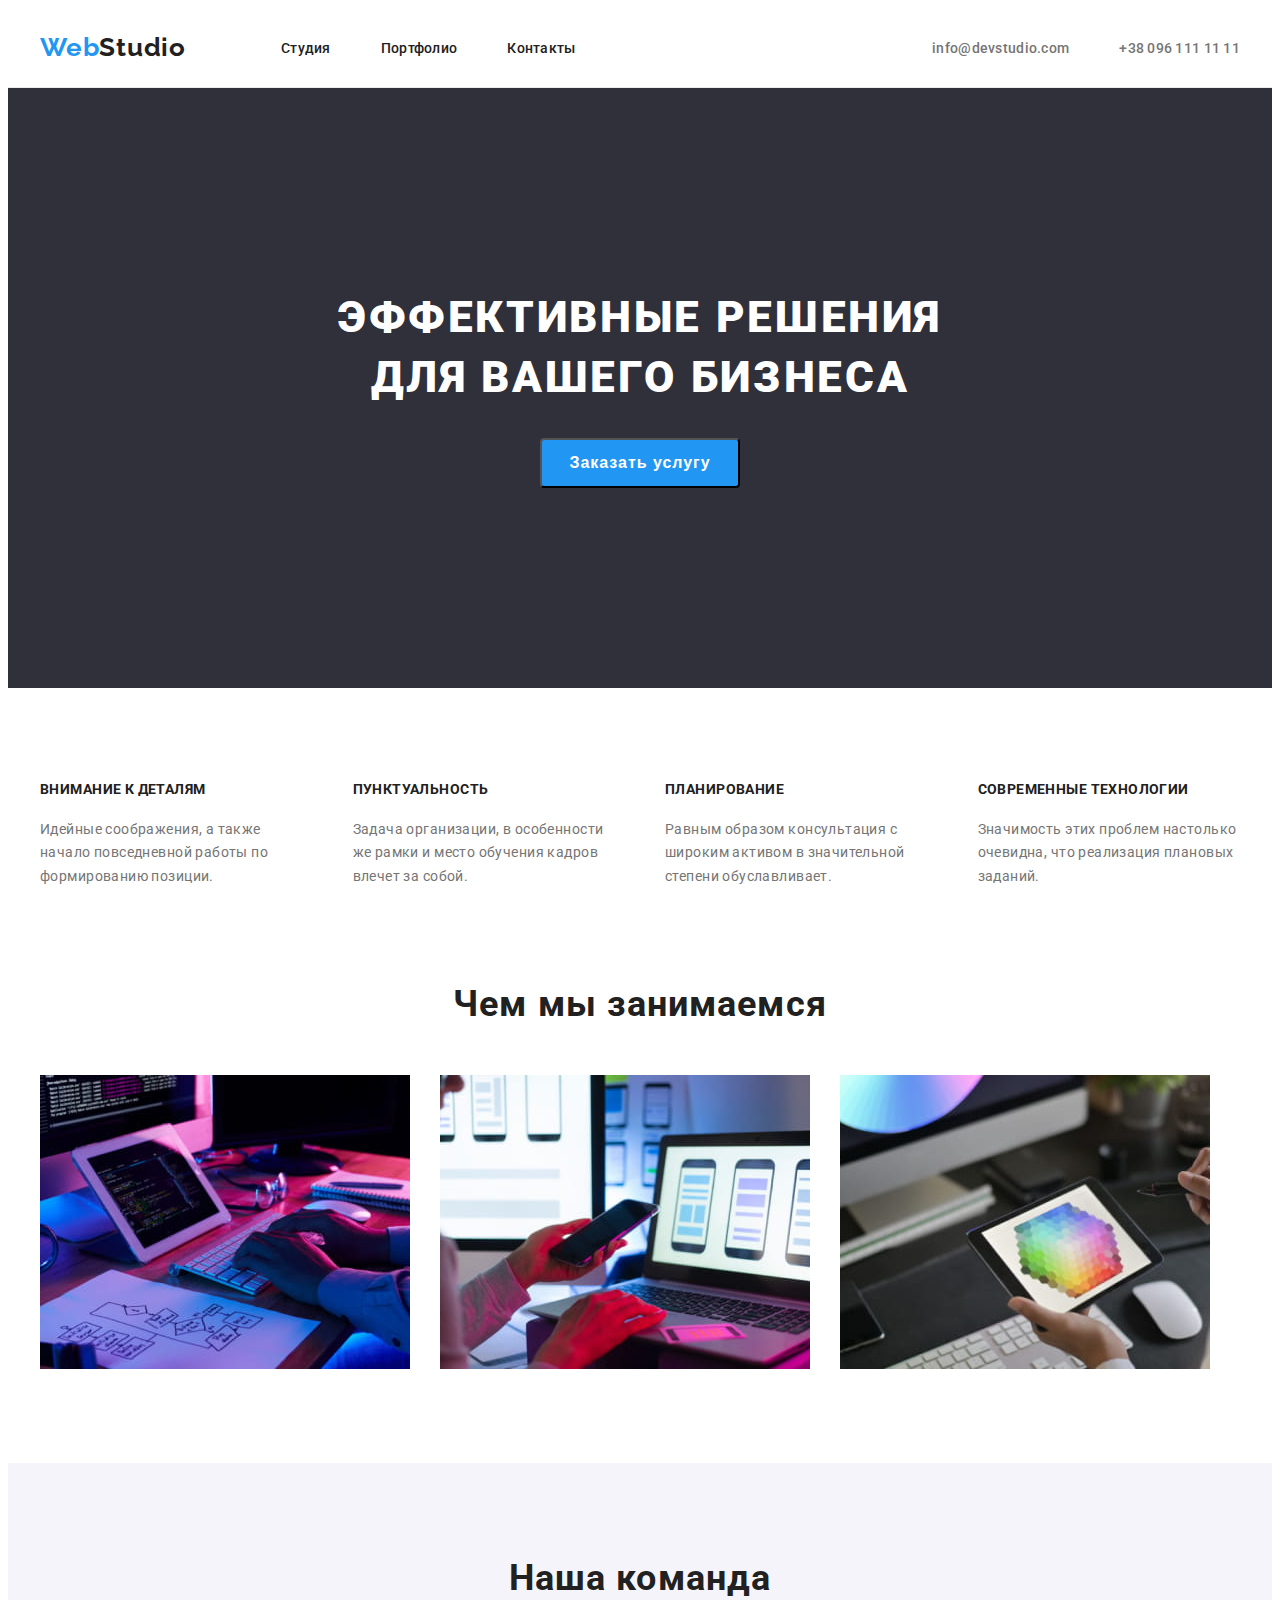
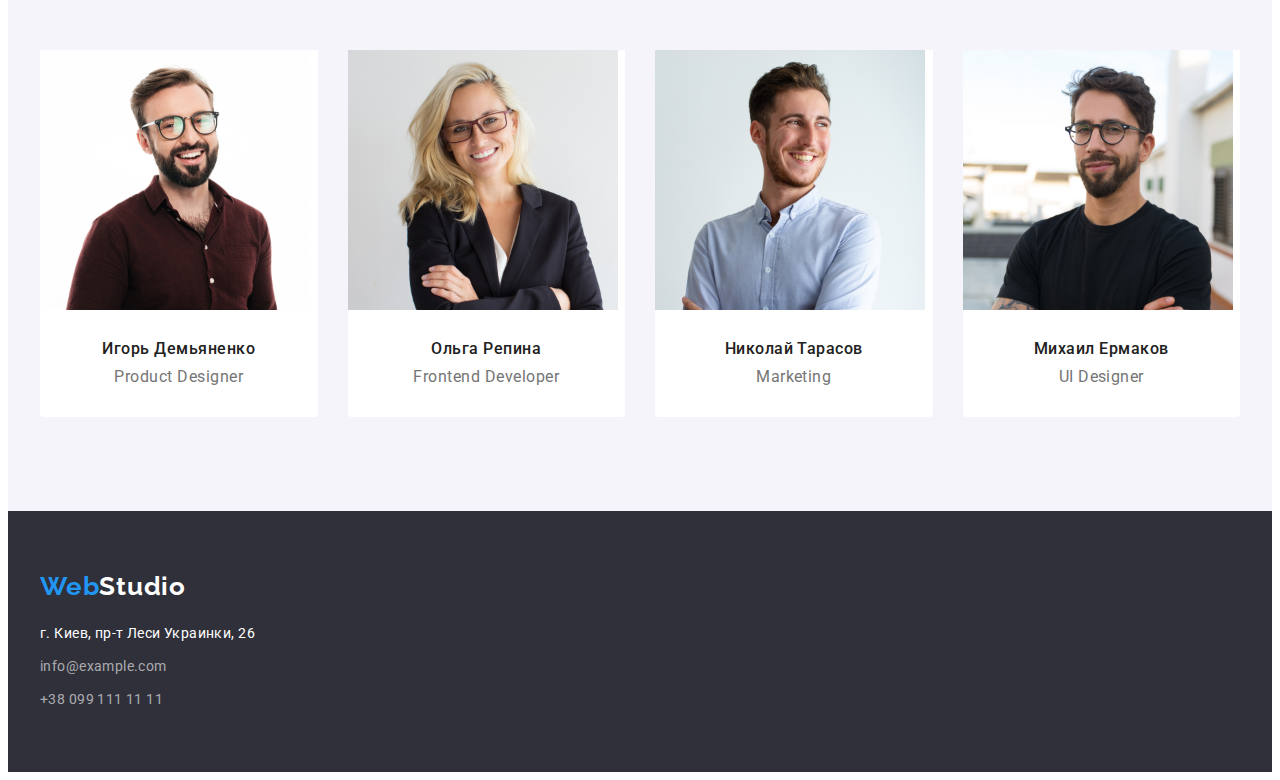
<file: index.html>
<!DOCTYPE html>
<html lang="ru">
<head>
    <meta charset="UTF-8">
    <meta http-equiv="X-UA-Compatible" content="IE=edge">
    <meta name="viewport" content="width=device-width, initial-scale=1.0">
    <title>Document</title>
    <link rel="preconnect" href="https://fonts.googleapis.com">
    <link rel="preconnect" href="https://fonts.gstatic.com" crossorigin>
    <link
        href="https://fonts.googleapis.com/css2?family=Raleway:wght@700&family=Roboto:wght@400;500;700;900&family=Tangerine:wght@700&display=swap"
        rel="stylesheet">
            <link rel="stylesheet" href="https://cdnjs.cloudflare.com/ajax/libs/modern-normalize/1.1.0/modern-normalize.min.css"
                integrity="sha512-wpPYUAdjBVSE4KJnH1VR1HeZfpl1ub8YT/NKx4PuQ5NmX2tKuGu6U/JRp5y+Y8XG2tV+wKQpNHVUX03MfMFn9Q=="
                crossorigin="anonymous" referrerpolicy="no-referrer" />
            <link rel="stylesheet" href="./css/styles.css">
</head>
<body>
    <header class="header-style">
        <div class="container header-container">
        <nav class="header-left">
            <a class="logo link" href=""><span class="logo-blue">Web</span>Studio</a>
            <ul class="menu list">
                <li><a class="link menu-item" href="./index.html">Студия</a></li>
                <li><a class="link menu-item" href="./portfolio.html">Портфолио</a></li>
                <li><a class="link menu-item" href="">Контакты</a></li>
            </ul>
        </nav>
        <ul class="list contacts">
            <li>
                <a class="link contacts-item" href="mailto:info@devstudio.com">info@devstudio.com</a>
            </li>
            <li>
                <a class="link contacts-item" href="tel:380961111111">+38 096 111 11 11</a>
            </li>
        </ul>
        </div>
    </header>
    <main>
        <section class="hero">
            <div class="container">
                <h1 class="title hero-title">Эффективные решения для вашего бизнеса</h1>
                <button class="button" type="button">Заказать услугу</button>
            </div>
        </section>
        <section class="benefits section">
            <div class="container">
                <h2 hidden>Наши особенности</h2>
                <div class="benefits-container">
                    <ul class="list benefits-list">
                        <li class="benefits-item">
                            <p class="benefits-text-title">Внимание к деталям</p>
                            <p class="benefits-item-text">Идейные соображения, а также начало повседневной работы по формированию
                                позиции.</p>
                        </li>
                        <li class="benefits-item">
                            <p class="benefits-text-title">Пунктуальность</p>
                            <p class="benefits-item-text">Задача организации, в особенности же рамки и место обучения кадров влечет
                                за собой.</p>
                        </li>
                        <li class="benefits-item">
                            <p class="benefits-text-title">Планирование</p>
                            <p class="benefits-item-text">Равным образом консультация с широким активом в значительной степени
                                обуславливает.</p>
                        </li>
                        <li class="benefits-item">
                            <p class="benefits-text-title">Современные технологии</p>
                            <p class="benefits-item-text">Значимость этих проблем настолько очевидна, что реализация плановых
                                заданий.</p>
                        </li>
                    </ul>
                </div>
            </div>
        </section>
        <section class="what-we-do section">
            <div class="container">
                            <h2 class="title what-we-do-title">Чем мы занимаемся</h2>
                            <ul class="what-we-do-list list">
                                <li class="what-we-do-item">
                                    <img src="./images/box1.jpg" alt="печать на клавиатуре" width="370" height="294">
                                </li>
                                <li class="what-we-do-item">
                                    <img src="./images/box2.jpg" alt="просмотр интерфейса телефонов" width="370" height="294">
                                </li>
                                <li class="what-we-do-item">
                                    <img src="./images/box3.jpg" alt="палитра цветов" width="370" height="294">
                                </li>
                            </ul>  
            </div>
        </section>
        <section class="our-team section">
            <div class="container">
                            <h2 class="title our-team-title">Наша команда</h2>
                                <ul class="our-team-list list">
                                    <li class="our-team-item">
                                        <img src="./images/teammember1.jpg" alt="фото Игоря Демьяненко" width="270" height="260">
                                        <div class="our-team-description">
                                            <h3 class="title our-team-name">Игорь Демьяненко</h3>
                                            <p class="our-team-text" lang="en">Product Designer</p>
                                        </div>
                                    </li>
                            
                                    <li class="our-team-item">
                                        <img src="./images/teammember2.jpg" alt="фото Ольги Репиной" width="270" height="260">
                                        <div class="our-team-description">
                                            <h3 class="title our-team-name">Ольга Репина</h3>
                                            <p class="our-team-text" lang="en">Frontend Developer</p>
                                        </div>
                                    </li>
                            
                                    <li class="our-team-item">
                                        <img src="./images/teammember3.jpg" alt="фото Николая Тарасова" width="270" height="260">
                                        <div class="our-team-description">
                                            <h3 class="title our-team-name">Николай Тарасов</h3>
                                            <p class="our-team-text" lang="en">Marketing</p>
                                        </div>
                                    </li>
                            
                                    <li class="our-team-item">
                                        <img src="./images/teammember4.jpg" alt="фото Михаила Ермакова" width="270" height="260">
                                        <div class="our-team-description">
                                            <h3 class="title our-team-name">Михаил Ермаков</h3>
                                            <p class="our-team-text" lang="en">UI Designer</p>
                                        </div>
                                </ul>
        </section>
        <footer class="footer-style">
            <div class="container">
                <div class="footer-logo">
                    <a class="logo link" href=""><span class="logo-blue">Web</span></span><span class="logo-white">Studio</span></a>
                </div>
                <address>
                    <ul class="address-list list">
                        <li class="address-address">
                            <a class="link" href="https://goo.gl/maps/FMJH3Uk64QD2wsx58" target="_blank" rel="noopener noreferrer">г.
                                Киев, пр-т Леси Украинки, 26</a>
                        </li>
                        <li class="address-item">
                            <a class="link address-link" href="mailto:info@example.com">info@example.com</a>
                        </li>
                        <li class="address-item">
                            <a class="link address-link" href="tel:+380991111111">+38 099 111 11 11</a>
                        </li>
                    </ul>
                </address>
            </div>
        </footer>
    </main>
</body>
</html>
</file>
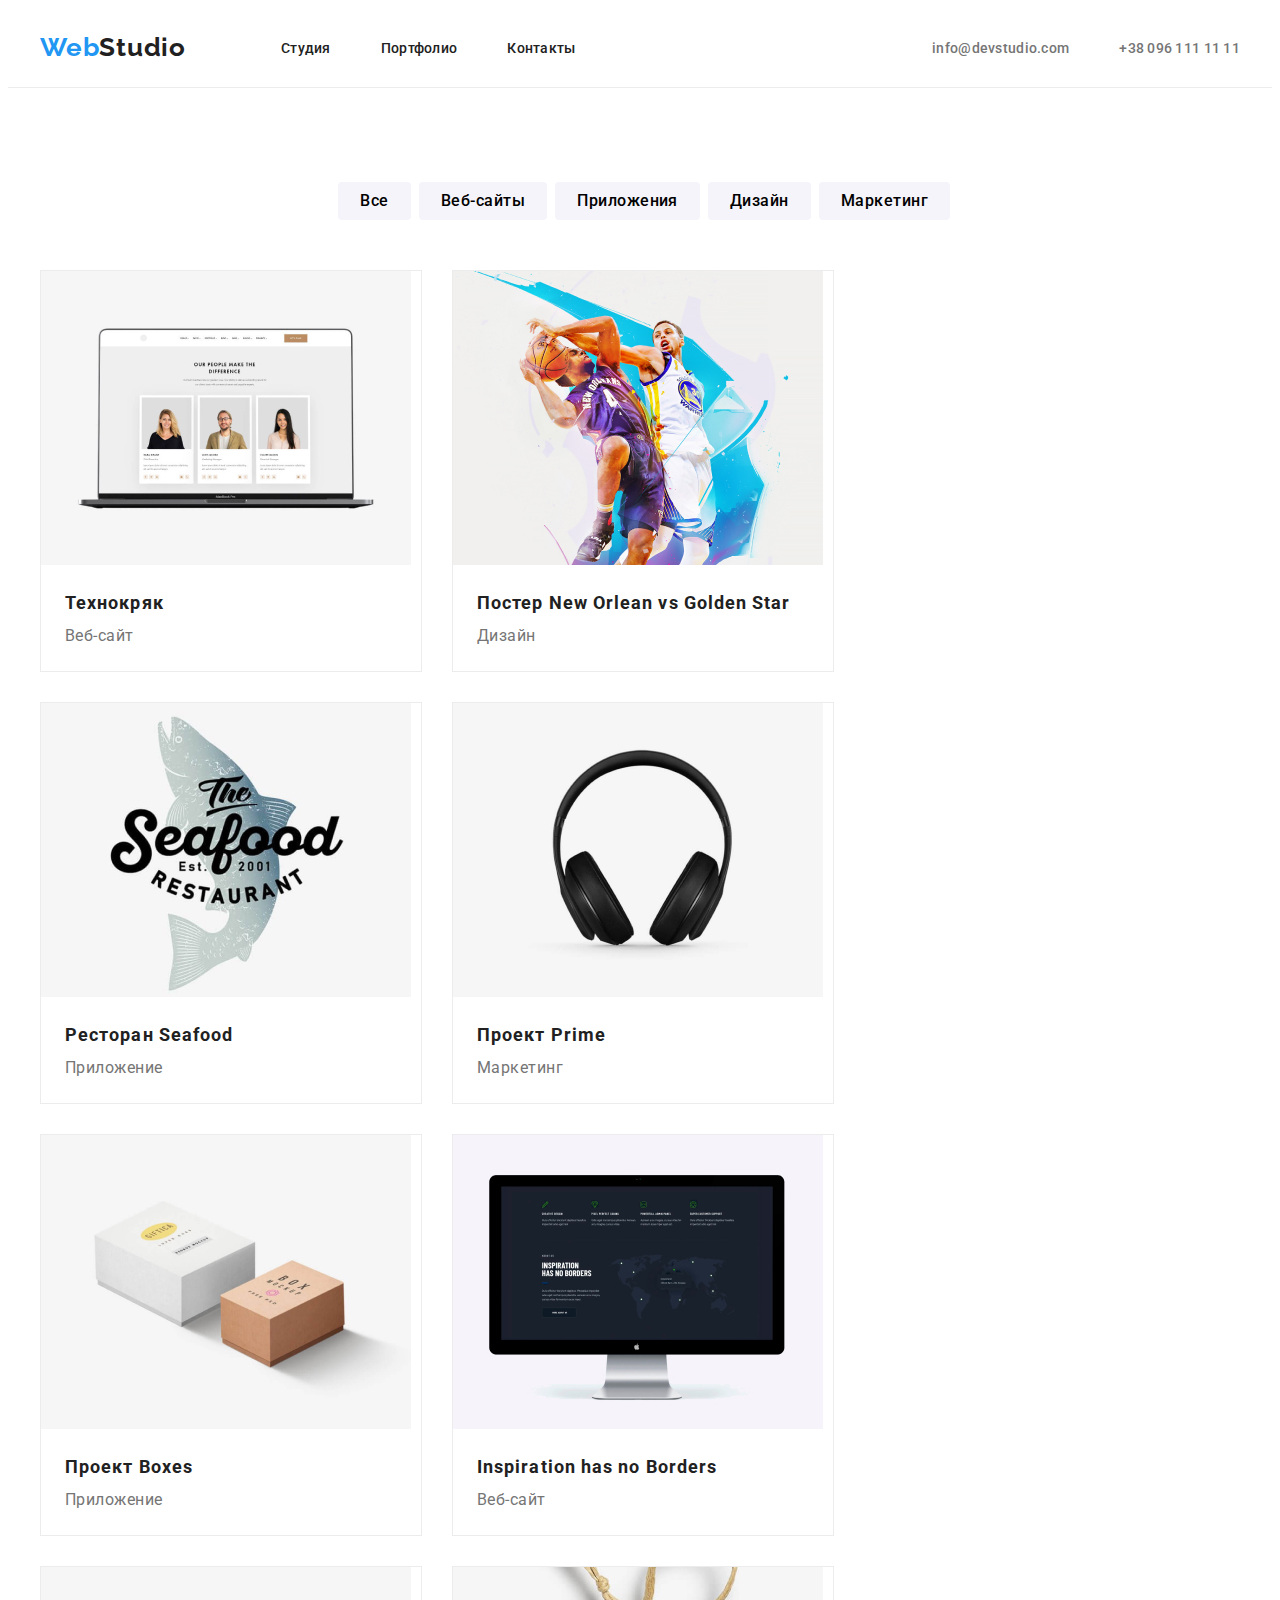
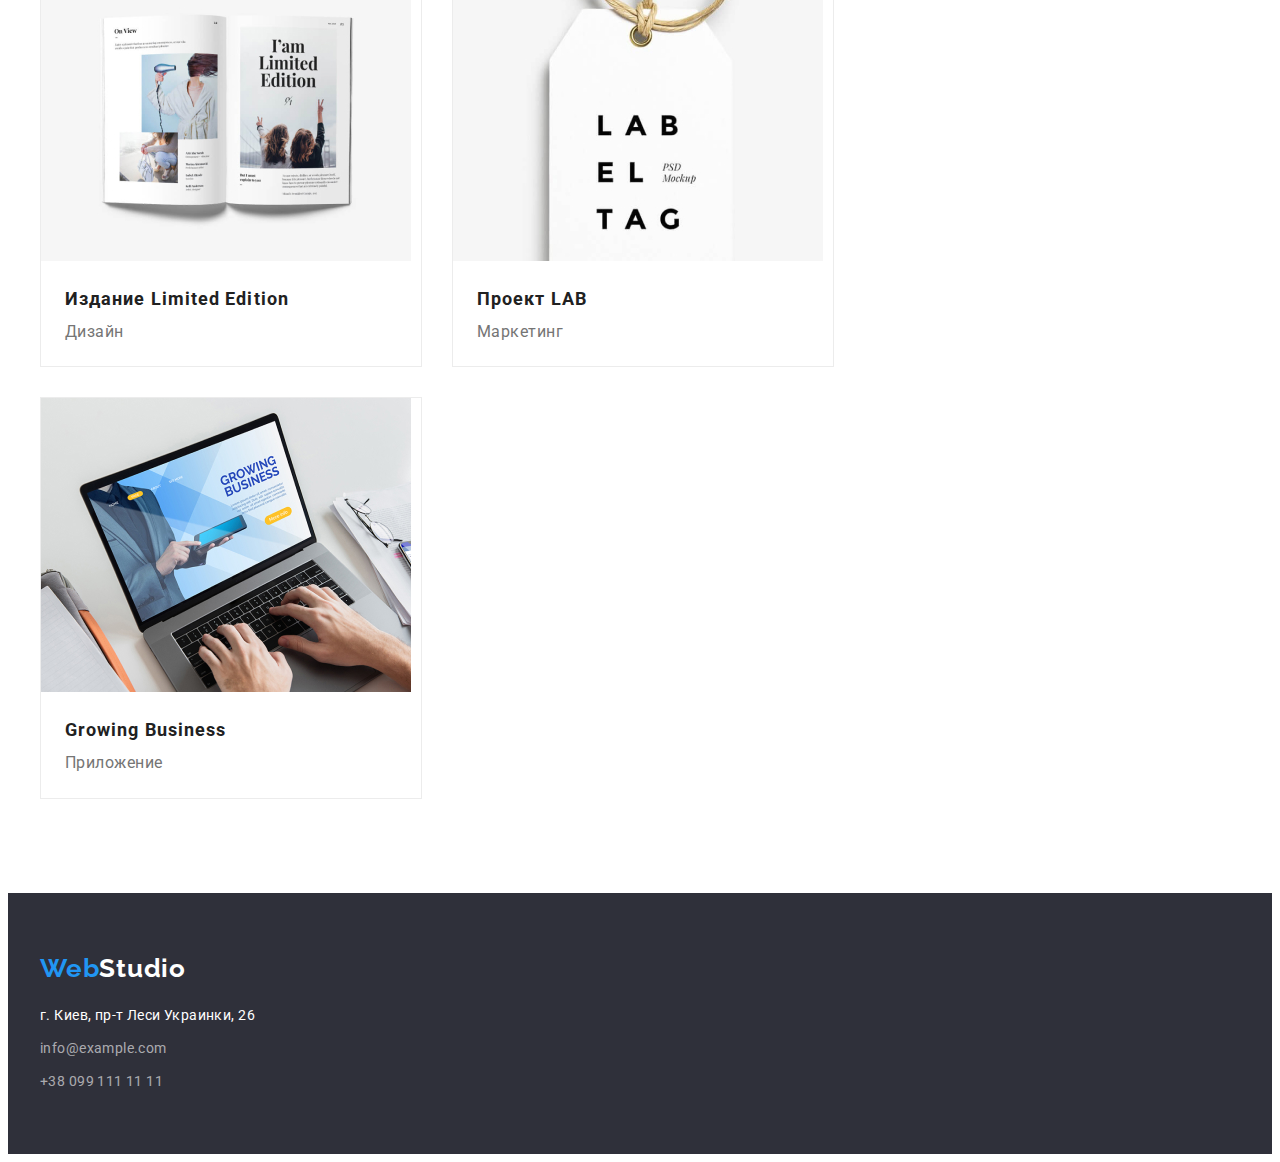
<file: portfolio.html>
<!DOCTYPE html>
<html lang="ru">

<head>
    <meta charset="UTF-8">
    <meta http-equiv="X-UA-Compatible" content="IE=edge">
    <meta name="viewport" content="width=device-width, initial-scale=1.0">
    <title>Document</title>
    <link rel="preconnect" href="https://fonts.googleapis.com">
    <link rel="preconnect" href="https://fonts.gstatic.com" crossorigin>
    <link
        href="https://fonts.googleapis.com/css2?family=Raleway:wght@700&family=Roboto:wght@400;500;700;900&family=Tangerine:wght@700&display=swap"
        rel="stylesheet">
        <link rel="stylesheet" href="https://cdnjs.cloudflare.com/ajax/libs/modern-normalize/1.1.0/modern-normalize.min.css"
            integrity="sha512-wpPYUAdjBVSE4KJnH1VR1HeZfpl1ub8YT/NKx4PuQ5NmX2tKuGu6U/JRp5y+Y8XG2tV+wKQpNHVUX03MfMFn9Q=="
            crossorigin="anonymous" referrerpolicy="no-referrer" />
        <link rel="stylesheet" href="./css/styles.css">
</head>
<body>
        <header class="header-style">
            <div class="container header-container">
                <nav class="header-left">
                    <a class="logo link" href=""><span class="logo-blue">Web</span>Studio</a>
                    <ul class="menu list">
                        <li><a class="link menu-item" href="./index.html">Студия</a></li>
                        <li><a class="link menu-item" href="./portfolio.html">Портфолио</a></li>
                        <li><a class="link menu-item" href="">Контакты</a></li>
                    </ul>
                </nav>
                <ul class="list contacts">
                    <li>
                        <a class="link contacts-item" href="mailto:info@devstudio.com">info@devstudio.com</a>
                    </li>
                    <li>
                        <a class="link contacts-item" href="tel:380961111111">+38 096 111 11 11</a>
                    </li>
                </ul>
            </div>
    
    
        </header>
<main>
<section class="portfolio section">
    <div class="container">
        <h1 hidden>Портфолио</h1>
        <div class="portfolio-nav-container">
            <ul class="list portfolio-nav-list">
                <li>
                    <button class="portfolio-button" type="button">Все</button>
                </li>
                <li>
                    <button class="portfolio-button" type="button">Веб-сайты</button>
                </li>
                <li>
                    <button class="portfolio-button" type="button">Приложения</button>
                </li>
                <li>
                    <button class="portfolio-button" type="button">Дизайн</button>
                </li>
                <li>
                    <button class="portfolio-button" type="button">Маркетинг</button>
                </li>
            </ul>
        </div>
        <div class="portfolio-main-container">
            <ul class="list portfolio-list">
                <li class="portfolio-item">
                    <a class="link portfolio-link" href=""><img src="./images/portfolio1.jpg" width="370" height="294"
                            alt="Экран ноутбука с сотрудниками">
                        <div class="portfolio-description">
                            <h2 class="title portfolio-title">Технокряк</h2>
                            <p class="portfolio-type">Веб-сайт</p>
                        </div>
                    </a>
                </li>
                <li class="portfolio-item">
                    <a class="link portfolio-link" href=""><img src="./images/portfolio2.jpg" width="370" height="294"
                            alt="Нарисованные баскетболисты">
                        <div class="portfolio-description">
                            <h2 class="title portfolio-title">Постер <span lang="en">New Orlean vs Golden Star</span></h2>
                            <p class="portfolio-type">Дизайн</p>
                        </div>
                    </a>
                </li>
                <li class="portfolio-item">
                    <a class="link portfolio-link" href="">
                        <img src="./images/portfolio3.jpg" width="370" height="294" alt="Эмблема ресторана с рыбой">
                        <div class="portfolio-description">
                            <h2 class="title portfolio-title">Ресторан <span lang="en">Seafood</span></h2>
                            <p class="portfolio-type">Приложение</p>
                        </div>
                    </a>
                </li>
                <li class="portfolio-item">
                    <a class="link portfolio-link" href="">
                        <img src="./images/portfolio4.jpg" width="370" height="294" alt="Наушники">
                        <div class="portfolio-description">
                            <h2 class="title portfolio-title">Проект <span lang="en">Prime</span></h2>
                            <p class="portfolio-type">Маркетинг</p>
                        </div>
                    </a>
                </li>
                <li class="portfolio-item">
                    <a class="link portfolio-link" href="">
                        <img src="./images/portfolio5.jpg" width="370" height="294" alt="Две коробки">
                        <div class="portfolio-description">
                            <h2 class="title portfolio-title">Проект <span lang="en">Boxes</span></h2>
                            <p class="portfolio-type">Приложение</p>
                        </div>
                    </a>
                </li>
                <li class="portfolio-item">
                    <a class="link portfolio-link" href="">
                        <img src="./images/portfolio6.jpg" width="370" height="294" alt="Экран компьютера">
                        <div class="portfolio-description">
                            <h2 class="title portfolio-title" lang="en">Inspiration has no Borders</h2>
                            <p class="portfolio-type">Веб-сайт</p>
                        </div>
                    </a>
                </li>
                <li class="portfolio-item">
                    <a class="link portfolio-link" href="">
                        <img src="./images/portfolio7.jpg" width="370" height="294" alt="Раскрытые страницы журнала">
                        <div class="portfolio-description">
                            <h2 class="title portfolio-title">Издание <span lang="en">Limited Edition</span></h2>
                            <p class="portfolio-type">Дизайн</p>
                        </div>
                    </a>
                </li>
                <li class="portfolio-item">
                    <a class="link portfolio-link" href="">
                        <img src="./images/portfolio8.jpg" width="370" height="294" alt="Ярлык">
                        <div class="portfolio-description">
                            <h2 class="title portfolio-title">Проект <span lang="en">LAB</span></h2>
                            <p class="portfolio-type">Маркетинг</p>
                        </div>
                    </a>
                </li>
                <li class="portfolio-item">
                    <a class="link portfolio-link" href="">
                        <img src="./images/portfolio9.jpg" width="370" height="294" alt="Печать на ноутбуке">
                        <div class="portfolio-description">
                            <h2 class="title portfolio-title" lang="en">Growing Business</h2>
                            <p class="portfolio-type">Приложение</p>
                        </div>
                    </a>
                </li>
            </ul>
        </div>
    </div>     
</section>
        <footer class="footer-style">
            <div class="container">
            <div class="footer-logo">
                <a class="logo link" href=""><span class="logo-blue">Web</span></span><span class="logo-white">Studio</span></a>
            </div>
            <address>
                <ul class="address-list list">
                    <li class="address-address">
                        <a class="link" href="https://goo.gl/maps/FMJH3Uk64QD2wsx58" target="_blank" rel="noopener noreferrer">г.
                            Киев, пр-т Леси Украинки, 26</a>
                    </li>
                    <li class="address-item">
                        <a class="link address-link" href="mailto:info@example.com">info@example.com</a>
                    </li>
                    <li class="address-item">
                        <a class="link address-link" href="tel:+380991111111">+38 099 111 11 11</a>
                    </li>
                </ul>
            </address>
            </div>
        </footer>
</main>
</body>
</file>
<file: css/styles.css>
:root {
  --main-color: #757575;
  --title-color: #212121;
  --accent-color: #2196f3;
  --background-color: #2f303a;
  --border-color: 1px solid #ececec;
}

body {
  font-family: Roboto, sans-serif;
  color: #757575;
}
p,
h1,
h2,
h3,
h4,
h5,
h6 {
  margin-top: 0px;
  margin-bottom: 0;
}
ul {
  margin-top: 0;
  margin-bottom: 0;
  padding-left: 0;
}
img {
  display: block;
  max-width: 100%;
}
.visually-hidden {
  position: absolute;
  width: 1px;
  height: 1px;
  margin: -1px;
  padding: 0;
  overflow: hidden;
  border: 0;
  clip: rect(0 0 0 0);
}
.container {
  width: 1200px;
  padding-left: 15px;
  padding-right: 15px;
  margin: 0 auto;
}

.link {
  text-decoration: none;
  font-style: normal;
}
.list {
  list-style: none;
}

.title {
  color: var(--title-color);
  font-weight: 700;
  font-size: 36px;
  line-height: 1.17;
  text-align: center;
  letter-spacing: 0.03em;
}

.section {
  padding-top: 94px;
  padding-bottom: 94px;
  /* outline: 1px solid teal; */
}

/* HEADER */
.header-style {
  border-bottom: 1px solid #ececec;
}
.header-container {
  display: flex;
  /* outline: 2px solid #000; */
}
.header-left {
  display: flex;
  align-items: center;
}
.header-container a {
  padding-top: 24px;
  padding-bottom: 24px;
}

.logo {
  letter-spacing: 0.03em;
  font-family: Raleway, sans-serif;
  color: var(--title-color);
  font-weight: bold;
  font-size: 26px;
  line-height: 1.19;
}

.logo-blue {
  color: var(--accent-color);
}
.menu {
  display: flex;
  margin-left: 95px;
}

.menu li:not(:first-child) {
  margin-left: 50px;
}

.menu-item {
  color: #212121;
  font-weight: 500;
  font-size: 14px;
  line-height: 1.14;
  letter-spacing: 0.02em;
  cursor: pointer;
}

.menu-item:hover,
.menu-item:focus {
  color: var(--accent-color);
}
.contacts {
  display: flex;
  align-items: center;
  margin-left: auto;
}
.contacts li:not(:first-child) {
  margin-left: 50px;
}

.contacts-item {
  color: var(--main-color);
  font-weight: 500;
  font-size: 14px;
  line-height: 1.14;
  letter-spacing: 0.02em;
  cursor: pointer;
}
.contacts-item:hover,
.contacts-item:focus {
  color: var(--accent-color);
}
/* -------------FOOTER----------- */
.footer-style {
  background-color: var(--background-color);
  border-top: 60px;
  padding-top: 60px;
  padding-bottom: 60px;
}

.logo-white {
  color: white;
}
.footer-logo {
  margin-bottom: 20px;
}
.address-address {
  margin-bottom: 9px;
}
.address-address > .link {
  font-size: 14px;
  line-height: 1.71;
  letter-spacing: 0.03em;
  color: #ffffff;
}
.address-item:not(:last-child) {
  margin-bottom: 9px;
}
.address-link {
  font-size: 14px;
  line-height: 1.71;
  letter-spacing: 0.03em;
  color: rgba(255, 255, 255, 0.6);
}
/* ---------FIRST PAGE-------- */

/*----------HERO SECTION-----------*/
.hero {
  background-color: var(--background-color);
  padding-top: 200px;
  padding-bottom: 200px;
}
.hero-title {
  color: #ffffff;
  font-weight: 900;
  font-size: 44px;
  line-height: 1.36;
  letter-spacing: 0.06em;
  text-transform: uppercase;
  width: 696px;
  margin-left: auto;
  margin-right: auto;
}
.button {
  display: block;
  margin-top: 30px;
  margin-left: auto;
  margin-right: auto;
  font-weight: 700;
  font-size: 16px;
  line-height: 1.87;
  text-align: center;
  width: 200px;
  height: 50px;
  border-radius: 4px;
  letter-spacing: 0.06em;
  color: #ffffff;
  background-color: var(--accent-color);
  cursor: pointer;
}

/* -------BENEFITS------------ */

/* .benefits-container {
  outline: 1px solid black;
} */
.benefits-list {
  display: flex;
}
.benefits-item {
  flex-basis: calc(100% / 4);
}
.benefits-item:not(:first-child) {
  margin-left: 50px;
}
.benefits-text-title {
  color: var(--title-color);
  font-weight: 700;
  font-size: 14px;
  line-height: 1.14;
  letter-spacing: 0.03em;
  text-transform: uppercase;
  margin-bottom: 20px;
}
.benefits-item-text {
  font-size: 14px;
  line-height: 1.71;
  letter-spacing: 0.03em;
}
/* ---------WHAT ARE WE DOING----------- */
.what-we-do {
  padding-top: 0;
}

.what-we-do-title {
  margin-bottom: 50px;
}

.what-we-do-list {
  display: flex;
  flex-basis: calc(100% / 3 - 30px);
}
.what-we-do-item img {
  display: block;
  max-width: 100%;
  height: auto;
}
.what-we-do-item:not(:nth-child(3n + 1)) {
  margin-left: 30px;
}

/* -----------OUR TEAM--------- */
.our-team {
  background-color: #f5f4fa;
}
.our-team-title {
  margin-bottom: 50px;
}
.our-team-container {
  display: flex;
  /* outline: 1px solid black; */
}
.our-team-list {
  display: flex;
  margin-left: -30px;
}

.our-team-item {
  flex-basis: calc(100% / 4 - 30px);
  /* width: 25%; */
  background-color: white;
  margin-left: 30px;
  border-radius: 0px 0px 4px 4px;
}

.our-team-description {
  padding-top: 30px;
  padding-bottom: 30px;
  align-items: center;
}
.our-team-name {
  font-weight: 500;
  font-size: 16px;
  line-height: 1.18;
  text-align: center;
  letter-spacing: 0.03em;
  color: var(--title-color);
}
.our-team-text {
  font-size: 16px;
  line-height: 1.18;
  text-align: center;
  letter-spacing: 0.03em;
  margin-top: 10px;
}

/* ---------SECOND PAGE -------------*/
/* PORTFOLIO SECTION */

.portfolio-nav-list {
  display: flex;
  justify-content: center;
  margin-bottom: 50px;
}

.portfolio-button {
  display: block;
  margin-left: 8px;
  padding: 6px 22px;
  min-width: 73px;
  background-color: #f5f4fa;
  font-weight: 500;
  font-size: 16px;
  line-height: 1.62;
  text-align: center;
  letter-spacing: 0.03em;
  cursor: pointer;
  font-family: Roboto, sans-serif;
  border-radius: 4px;
  border: none;
}
.portfolio-button:hover,
.portfolio-button:focus {
  color: white;
  background-color: var(--accent-color);
}
.portfolio-title {
  text-align: left;
  font-weight: 700;
  font-size: 18px;
  line-height: 2;
  letter-spacing: 0.06em;
  color: var(--title-color);
}
.portfolio-type {
  font-size: 16px;
  line-height: 1.87;
  letter-spacing: 0.03em;
}
.portfolio-type {
  color: var(--main-color);
}
.portfolio-list {
  display: flex;
  flex-wrap: wrap;
  margin-left: -30px;
  margin-bottom: -30px;
}
.portfolio-item {
  flex-basis: calc(100% / 3 - 30px);
  margin-left: 30px;
  margin-bottom: 30px;
  border: var(--border-color);
}
.portfolio-item img {
  display: block;
  max-width: 100%;
  height: auto;
}
.portfolio-description {
  padding-left: 24px;
  padding-top: 20px;
  padding-bottom: 20px;
  text-align: left;
}
</file>
